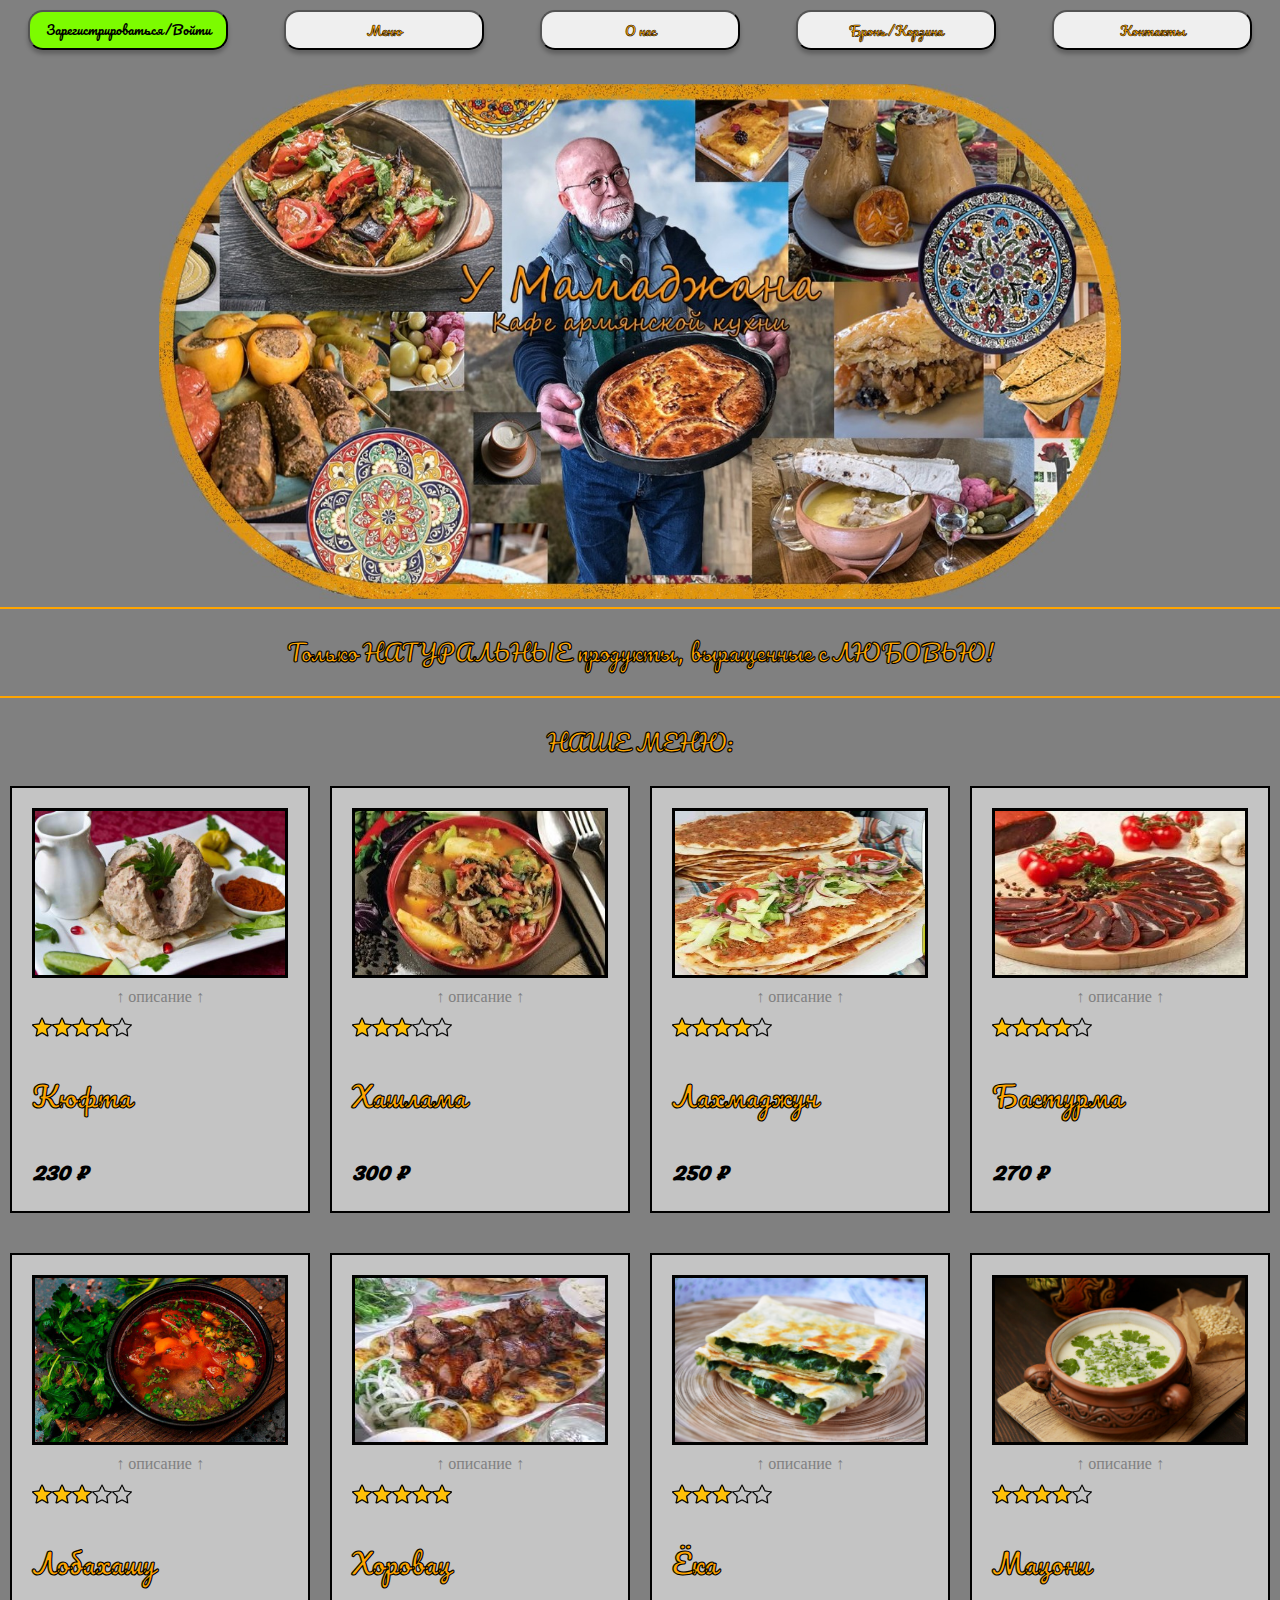
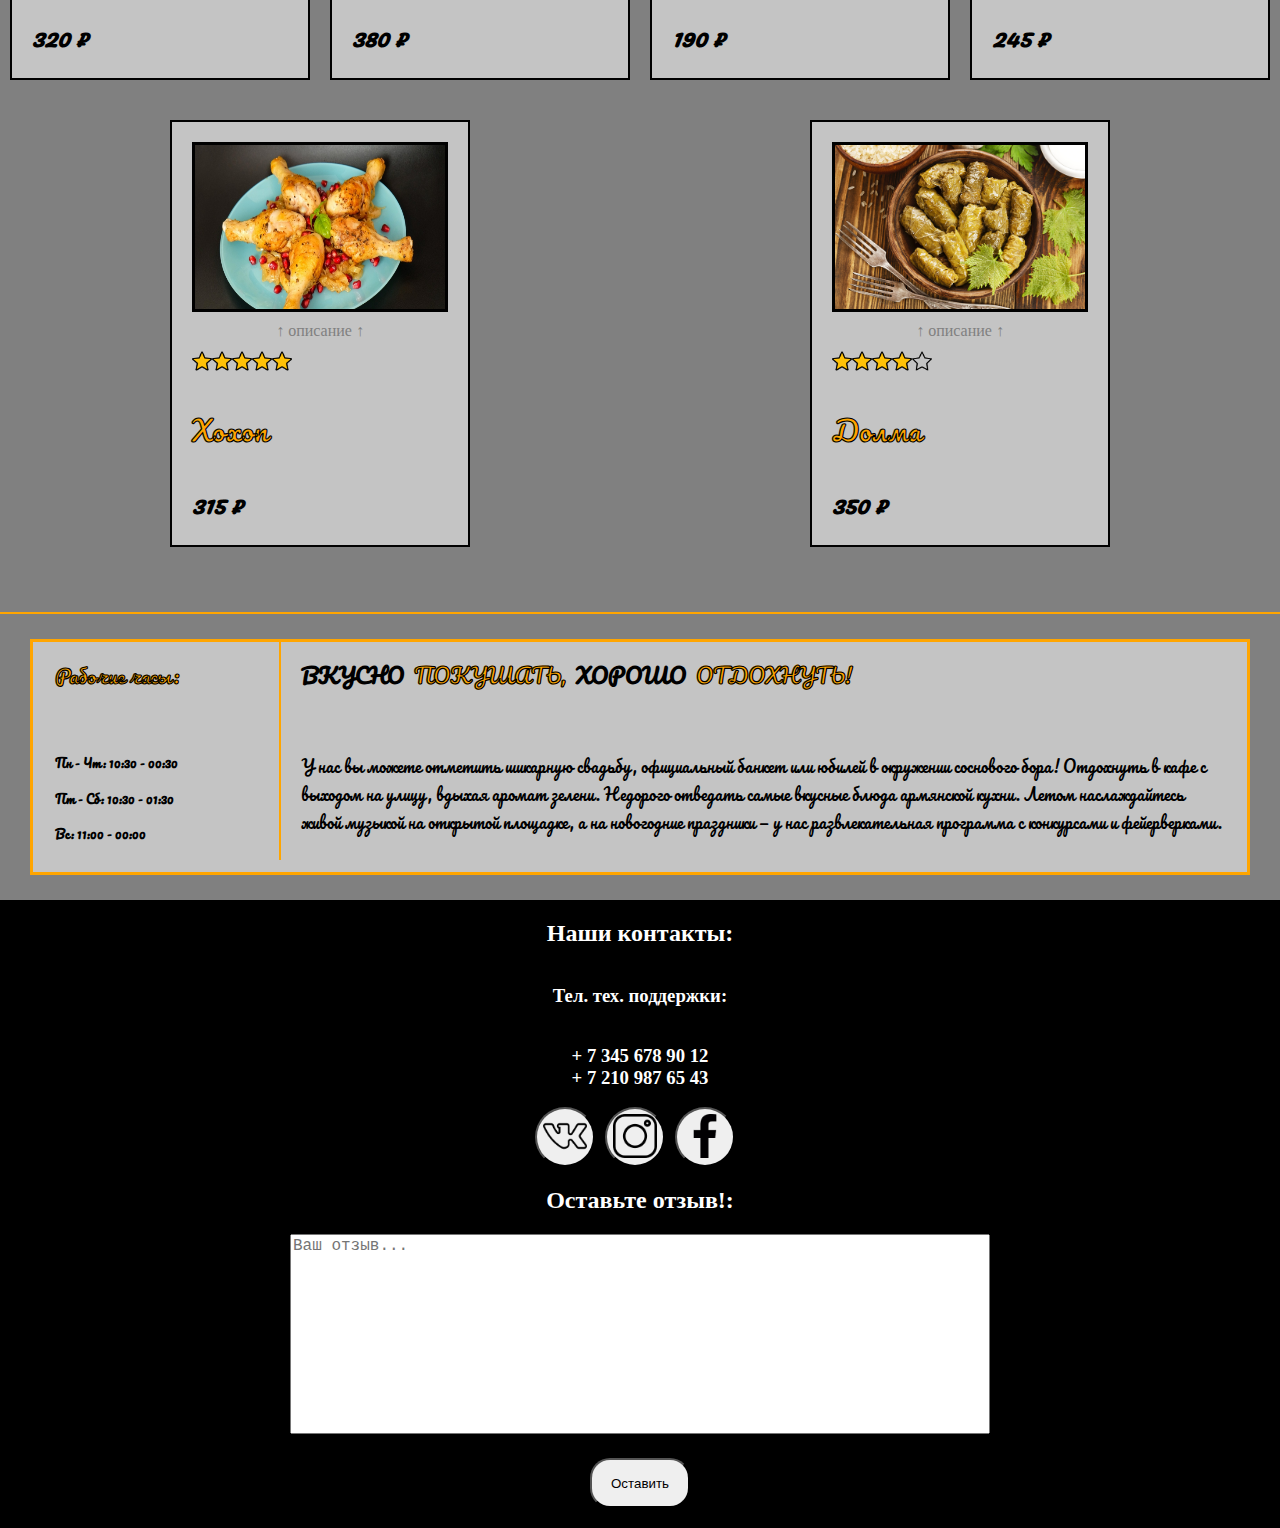
<file: index.html>
<!DOCTYPE html>

<head>
  <meta charset="UTF-8">
  <meta http-equiv="X-UA-Compatible" content="IE=edge">
  <meta name="viewport" content="width=device-width, initial-scale=1.0">
  <link rel="stylesheet" href="styles.css">
  <title>У Мамаджана</title>
</head>

<body>
  <div class="buttons">
    <div class="button1">
      <a href="index2.html" target="" style="text-decoration: none;"><button class="textb1">Зарегистрироваться/Войти</button></a>
    </div>
    <a href="#Menu" style="text-decoration: none;"><div class="button2">
      <button class="textb2">Меню</button>
    </div></a>
    <a href="#About" style="text-decoration: none;"><div class="button3">
      <button class="textb3">О нас</button>
    </div></a>
    <div class="button4">
      <a href="index3.html" target="" style="text-decoration: none;"><button class="textb4">Бронь/Корзина</button></a>
    </div>
    <a href="#" class="open-popup" style="text-decoration: none;"><div class="button5">
      <button class="textb5">Контакты</button>
    </div></a>

    <div class="popup__bg"> 
      <form class="popup">
          <img src="close1.png" class="close-popup">
          <h1>Телефоны:</h1>
          <hr size="4" noshade color="black">
          <h2 class="C">Телефон администрации:<p>+7 987 654 32 11</h3>
            <h2 class="C">Телефон директора:<p>+7 987 777 92 54</h3>
              <h2 class="C">Телефон тех. поддержки:<p>+ 7 345 678 90 12</h3>
                <h2 class="C">Телефон тех. поддержки:<p>+ 7 210 987 65 43</h3>
                  <hr size="4" noshade color="black">
                  <h1>Адреса:</h1>
                  <hr size="4" noshade color="black">
                  <h2 class="C">г.Тольятти ул.Мира 94</h2>
                  <h2 class="C">г.Оренбург ул.Цвиллинга 68</h2>
                  <h2 class="C">г.Москва ул.Тверская 14</h2>
                  <hr size="4" noshade color="black">
      </form>
  </div>


  </div>
  <header class="Fon"></header>
  <hr size="4" noshade color="orange">
  <div class="text">
    <p>Только НАТУРАЛЬНЫЕ продукты, выращенные с ЛЮБОВЬЮ!</p>
  </div>
  <hr size="4" noshade color="orange" id="Menu">
  <div class="text">
    <p>НАШЕ МЕНЮ:</p>
  </div>

  <div class="fsa">
	<div class="fsa__wrapper">
		<div class="border">
			<div class="wrap">
			  <div class="product-wrap">
				<a href=""><img title="Род фрикаделек, сделанных преимущественно из баранины; традиционное блюдо стран Ближнего Востока и Южной Азии. Слово «кюфта» происходит от персидского kūfta, или کوفتن, что означает «измельчать», или «мясные шарики»." src="Кюфта.jpg"></a>
			  </div>
	  
			</div>
			<div class="product-info">
			  <div class="UP">↑ описание ↑</h6></div>
			  <div class="stars"><img src="star.png" alt=""><img src="star.png" alt=""><img src="star.png" alt=""><img
				  src="star.png" alt=""><img src="star0.png" alt=""></div>
			  <h3 class="product-title">Кюфта</h3>
			  <div class="low">
			  <div class="price">230 &#8381;</div>
			  
			  </div>
			</div>
		  </div>
	  
		  <div class="border">
			<div class="wrap">
			  <div class="product-wrap">
				<a href=""><img title="Блюдо тюркских народов. В переводе означает вареное или тушеное мясо. Хашлама готовится следующим образом: мясо, баранина или говядина и овощи длительное время тушат в собственном соку, есть рецепты, где в процессе приготовления подливается вода или пиво." src="Хашлама из говядины.jpg"></a>
			  </div>
	  
			</div>
			<div class="product-info">
			  <div class="UP">↑ описание ↑</h6></div>
			  <div class="stars"><img src="star.png" alt=""><img src="star.png" alt=""><img src="star.png" alt=""><img
				  src="star0.png" alt=""><img src="star0.png" alt=""></div>
			  <h3 class="product-title">Хашлама</h3>
			  <div class="low">
				<div class="price">300 &#8381;</div>
				
				</div>
			</div>
		  </div>
	  
		  <div class="border">
			<div class="wrap">
			  <div class="product-wrap">
				<a href=""><img title="Популярное восточное блюдо. В соответствии с национальными предпочтениями его называют армянской, турецкой или арабской пиццей. Основу блюда составляет тонкая хрустящая хлебная лепёшка, на которую укладываются мясной фарш, помидоры и/или томатный соус, болгарский перец, лук, чеснок, зелень, чёрный перец, орегано. " src="Лахмаджун.jpg"></a>
			  </div>
	  
			</div>
			<div class="product-info">
			  <div class="UP">↑ описание ↑</h6></div>
			  <div class="stars"><img src="star.png" alt=""><img src="star.png" alt=""><img src="star.png" alt=""><img
				  src="star.png" alt=""><img src="star0.png" alt=""></div>
			  <h3 class="product-title">Лахмаджун</h3>
			  <div class="low">
				<div class="price">250 &#8381;</div>
				
				</div>
			</div>
		  </div>
	  
		  <div class="border">
			<div class="wrap">
			  <div class="product-wrap">
				<a href=""><img title="Бастурма – мясное блюдо, закуска из вяленого мяса говядины. Это блюдо родом из стран бывшей Османской империи. Встретить его, как местное традиционное блюдо, можно сегодня в ряде стран – Турции, Армении, Азербайджане" src="Бастурма.jpg"></a>
			  </div>
	  
			</div>
			<div class="product-info">
			  <div class="UP">↑ описание ↑</h6></div>
			  <div class="stars"><img src="star.png" alt=""><img src="star.png" alt=""><img src="star.png" alt=""><img
				  src="star.png" alt=""><img src="star0.png" alt=""></div>
			  <h3 class="product-title">Бастурма</h3>
			  <div class="low">
				<div class="price">270 &#8381;</div>
				
				</div>
			</div>
		  </div>
	  
		  <div class="border">
			<div class="wrap">
			  <div class="product-wrap">
				<a href=""><img title="Знаменитый суп армянской кухни готовится из красной фасоли, грецких орехов и булгура. Для приготовления лобахашу не нужно мяса." src="Лобахашу.jpg"></a>
			  </div>
	  
			</div>
			<div class="product-info">
			  <div class="UP">↑ описание ↑</h6></div>
			  <div class="stars"><img src="star.png" alt=""><img src="star.png" alt=""><img src="star.png" alt=""><img
				  src="star0.png" alt=""><img src="star0.png" alt=""></div>
			  <h3 class="product-title">Лобахашу</h3>
			  <div class="low">
				<div class="price">320 &#8381;</div>
				
				</div>
			</div>
		  </div>
		  <div class="border">
			  <div class="wrap">
				<div class="product-wrap">
				  <a href=""><img title="Хоровац – это чудесное блюдо армянской кухни, которое переводится на русский как «шашлык». Тем не менее, оно готовится не только из мяса, но и из овощей вместе со специями" src="Хоровац.jpg"></a>
				</div>
		
			  </div>
			  <div class="product-info">
				<div class="UP">↑ описание ↑</h6></div>
				<div class="stars"><img src="star.png" alt=""><img src="star.png" alt=""><img src="star.png" alt=""><img
					src="star.png" alt=""><img src="star.png" alt=""></div>
				<h3 class="product-title">Хоровац</h3>
				<div class="low">
				  <div class="price">380 &#8381;</div>
				  </div>
			  </div>
			</div>
		
			<div class="border">
			  <div class="wrap">
				<div class="product-wrap">
				  <a href=""><img title="Ёка — популярное в Армении блюдо из лаваша с яйцом и сыром." src="Ёка.jpg"></a>
				</div>
		
			  </div>
			  <div class="product-info">
				<div class="UP">↑ описание ↑</h6></div>
				<div class="stars"><img src="star.png" alt=""><img src="star.png" alt=""><img src="star.png" alt=""><img
					src="star0.png" alt=""><img src="star0.png" alt=""></div>
				<h3 class="product-title">Ёка</h3>
				<div class="low">
				  <div class="price">190 &#8381;</div>
				  
				  </div>
			  </div>
			</div>
		
			<div class="border">
			  <div class="wrap">
				<div class="product-wrap">
				  <a href=""><img title="Кисломолочный напиток армянского происхождения из ферментированного молока, традиционный элемент армянской и грузинской национальных кухонь." src="Мацони.jpg"></a>
				</div>
		
			  </div>
			  <div class="product-info">
				<div class="UP">↑ описание ↑</h6></div>
				<div class="stars"><img src="star.png" alt=""><img src="star.png" alt=""><img src="star.png" alt=""><img
					src="star.png" alt=""><img src="star0.png" alt=""></div>
				<h3 class="product-title">Мацони</h3>
				<div class="low">
				  <div class="price">245 &#8381;</div>
				  
				  </div>
			  </div>
			</div>
		
			<div class="border">
			  <div class="wrap">
				<div class="product-wrap">
				  <a href=""><img title="Хохоп - простое и быстрое горячее блюдо армянской кухни. Несмотря на свою простоту, выходит потрясающе вкусно: сочные куриные голени в сочетании с огромным количеством карамелизированного лука, легкой кислинкой от граната и нежностью сливочного масла." src="Хохоп.jpg"></a>
				</div>
		
			  </div>
			  <div class="product-info">
				<div class="UP">↑ описание ↑</h6></div>
				<div class="stars"><img src="star.png" alt=""><img src="star.png" alt=""><img src="star.png" alt=""><img
					src="star.png" alt=""><img src="star.png" alt=""></div>
				<h3 class="product-title">Хохоп</h3>
				<div class="low">
				  <div class="price">315 &#8381;</div>
				  
				  </div>
			  </div>
			</div>
		
			<div class="border">
			  <div class="wrap">
				<div class="product-wrap">
				  <a href=""><img title="Блюдо, представляющее собой овощи или листья, начинённые, мясным фаршем с рисом" src="Долма.jpg"></a>
				</div>
		
			  </div>
			  <div class="product-info">
				<div class="UP">↑ описание ↑</h6></div>
				<div class="stars"><img src="star.png" alt=""><img src="star.png" alt=""><img src="star.png" alt=""><img
					src="star.png" alt=""><img src="star0.png" alt=""></div>
				<h3 class="product-title">Долма</h3>
				<div class="low">
				  <div class="price">350 &#8381;</div>
				  
				  </div>
			  </div>
			</div>
	</div>
  </div>
  <hr size="4" noshade color="orange" id="About">
  <div class="vpho">
    <div class="Time">
      <h2>Рабочие часы:</h2>
      <br>
      <h4>Пн - Чт: 10:30 - 00:30</h4>
      <h4>Пт - Сб: 10:30 - 01:30</h4>
      <h4>Вс: 11:00 - 00:00</h4>
    </div>

    <div class="Description">
      <h1><span>ВКУСНО <div class="tc"> ПОКУШАТЬ,</div></span>
		  <span>ХОРОШО <div class="tc"> ОТДОХНУТЬ!</div></span>
      </h1>
      <br>
      <h3>
        У нас вы можете отметить шикарную свадьбу, официальный банкет или юбилей в окружении соснового бора!

        Отдохнуть в кафе с выходом на улицу, вдыхая аромат зелени.
        Недорого отведать самые вкусные блюда армянской кухни.

        Летом наслаждайтесь живой музыкой на открытой площадке, а на новогодние праздники — у нас развлекательная
        программа с конкурсами и фейерверками.</h3>
    </div>

  </div>
  <div class="pp">

  </div>
  <div class="fot">

  </div>
  <div class="footer" id="Contact">
    <div class="Contacts">
      <h2>Наши контакты:</h2>
      <h3>Тел. тех. поддержки:</h3>
      <h3>
        + 7 345 678 90 12
  <br>
        + 7 210 987 65 43
      </h3>
      <div class="Buttons">

        <div class="Button1">
          <button class="imgB1"><img src="vk.png" alt="" style="width: 100%;"></button>
        </div>
        <div class="Button2">
          <button class="imgB2"><img src="inst.png" alt="" style="width: 100%;"></button>
        </div>
        <div class="Button3">
          <button class="imgB3"><img src="f.png" alt="" style="width: 100%;"></button>
        </div>

      </div>
    </div>

    <div class="feedback">
      <h2>Оставьте отзыв!:</h2>
      <div class="dlbb">
        <form class="fbi">
          <textarea rows="1" placeholder="Ваш отзыв..." id="textMessage"></textarea>
        </form>

        <div class="enter">
          <button>Оставить</button>
        </div>
      </div>

    </div>
    <div class="foot">
    </div>
    <script src="script.js"></script>
</body>

</html>
</file>
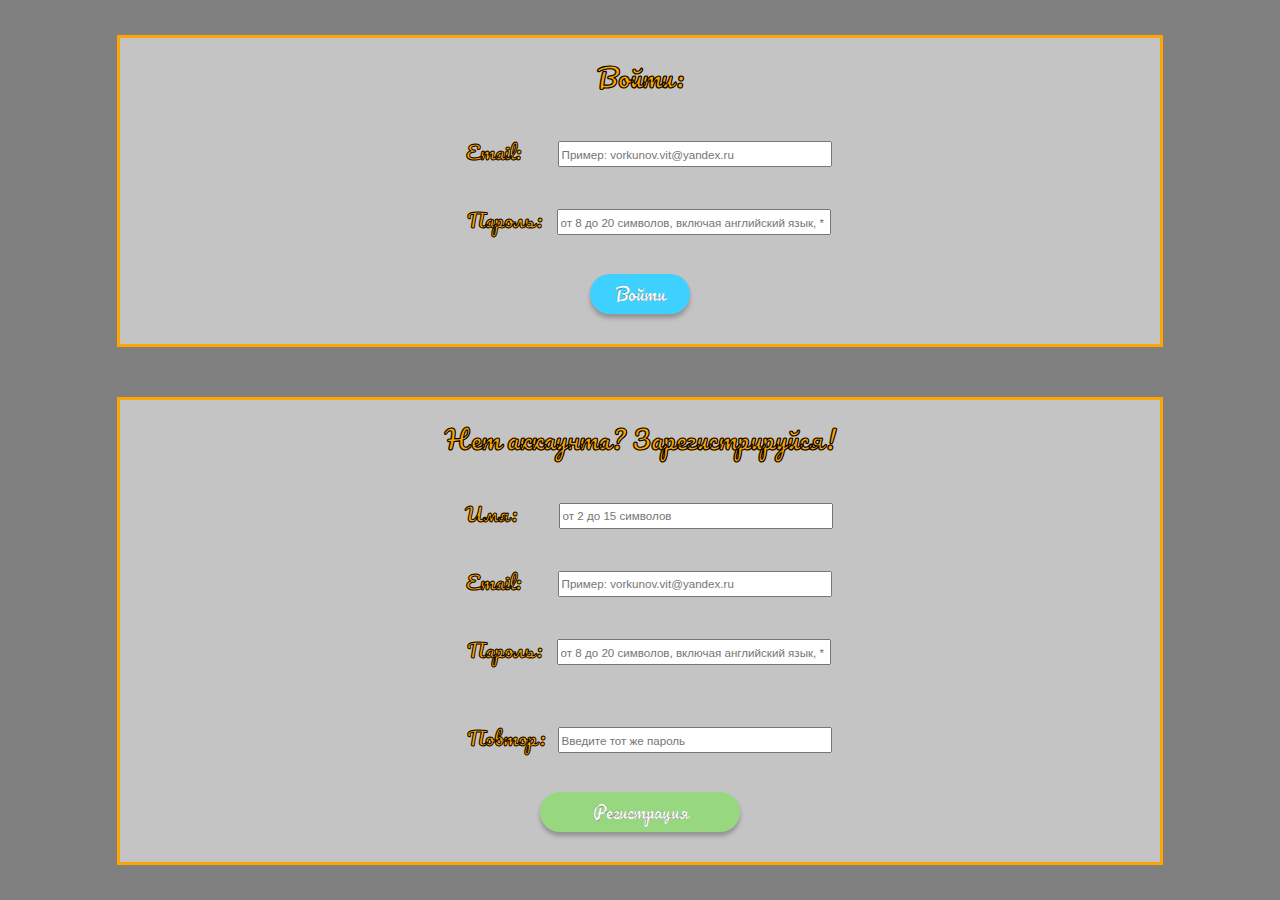
<file: index2.html>
<!DOCTYPE html>
<html lang="en">
<head>
    <meta charset="UTF-8">
    <meta http-equiv="X-UA-Compatible" content="IE=edge">
    <meta name="viewport" content="width=device-width, initial-scale=1.0">
    <link rel="stylesheet" href="styles2.css">
    <title>Зарегистрироваться/Войти</title>
</head>
<body>
	<div class="container flex-js-c">
		<div class="signUp">
			<h1>Войти:</h1>
				<div class="email">
					<h2>Email:</h2>
					<div class="l1">
						<form>
							<input placeholder="Пример: vorkunov.vit@yandex.ru" type="email" id="l1"></input>
						</form>
					</div>
				</div>
				<div class="password">
					<h2>Пароль:</h2>
					<div class="l2">
						<form>
							<input placeholder="от 8 до 20 символов, включая английский язык, * , _ , !" type="password" id="l1"></input>
						</form>
					</div>
				</div>
				<div class="bSU">
					<a href=""><button>Войти</button></a>
				</div>
		</div>
		<div class="login">
			<h1 class="h1">Нет аккаунта? Зарегистрируйся!</h1>
			<div class="name">
				<h2 class="h2">Имя:</h2>
				<div class="l3">
					<form>
						<input placeholder="от 2 до 15 символов" type="text" class="l1" id="l1"></input>
					</form>
				</div>
			</div>
			<div class="email">
				<h2>Email:</h2>
					<div class="l1">
						<form>
							<input placeholder="Пример: vorkunov.vit@yandex.ru" type="email" id="l1"></input>
						</form>
					</div>
			</div>
			<div class="password">
				<h2>Пароль:</h2>
				<div class="l2">
					<form>
						<input placeholder="от 8 до 20 символов, включая английский язык, * , _ , !" type="password" id="l1"></input>
					</form>
				</div>
			</div>
			<div class="repeat">
				<h2 class="h2">Повтор:</h2>
				<div class="l4">
					<form>
						<input placeholder="Введите тот же пароль" type="password" class="l1" id="l1"></input>
					</form>
				</div>
			</div>
			<div class="bL">
				<a href=""><button>Регистрация</button></a>
			</div>
		</div>
	</div>
</body>
</html>
</file>
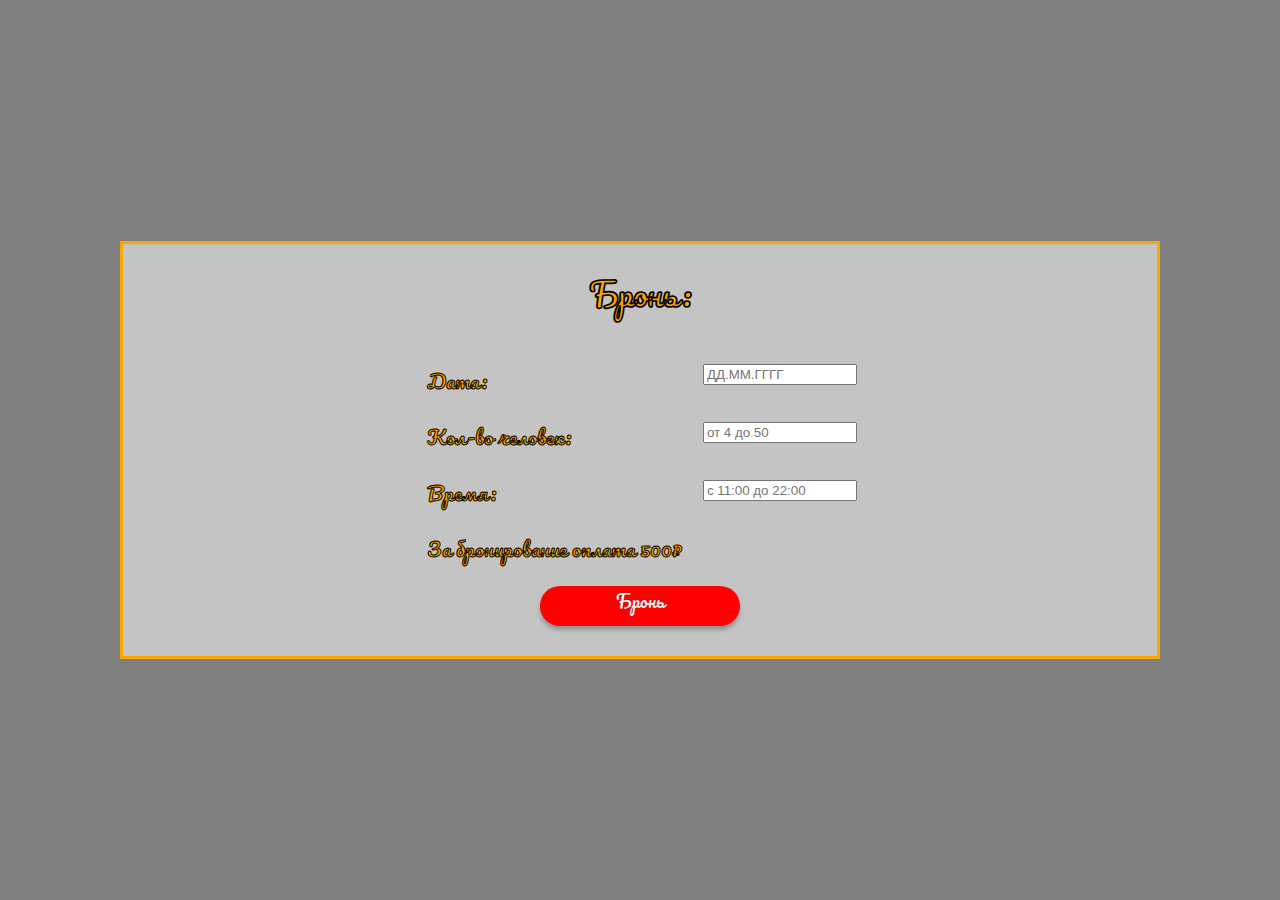
<file: index3.html>
<!DOCTYPE html>
<html lang="en">
<head>
    <meta charset="UTF-8">
    <meta http-equiv="X-UA-Compatible" content="IE=edge">
    <meta name="viewport" content="width=device-width, initial-scale=1.0">
    <link rel="stylesheet" href="styles3.css">
    <title>Бронь/Корзина</title>
</head>
<body>
	<div class="container flex-js-c">
		<div class = "H1">
			<h1>Бронь:</h1>
			<div class="reservation">
					<div class="hs">
						<h2>Дата:</h2> 
						<h2>Кол-во человек:</h2> 
						<h2>Время:</h2> 
						<h2 class="rub">За бронирование оплата 500&#8381;</h2>
					</div>
				<div class="inputs">
					<input placeholder="ДД.ММ.ГГГГ" class="i2" type = "text">
					<input placeholder="от 4 до 50" class="i3" type = "text">
					<input placeholder="c 11:00 до 22:00" class="i4" type = "text">
				</div>
			</div>
			<div class="bL">
				<a href="">Бронь</a>
			</div>
		</div>
	</div>
</body>
</html>
</file>
<file: styles.css>
@font-face {
    font-family: pacifico;
    src: url(fonts/Pacifico-Regular.ttf);
}

body{
    font-family: pacifico;
    font-weight: normal;
    font-style: normal;
    margin: 0;
    background-color: gray;
}

.buttons{
    justify-content: space-around;
    display: flex;
	width: 100%;
}

.buttons>a:hover{
   transform: scale(1.1);
   transition: 0.5s;
}

.button1:hover{
   transform: scale(1.1);
   transition: 0.5s;
}

.button4:hover{
   transform: scale(1.1);
   transition: 0.5s;
}

.border:hover{
   transform: scale(1.1);
   transition: 0.5s;
}

.textb1 , .textb2 , .textb3 , .textb4 , .textb5{
    width: 300px;
    height: 40px;
    display: inline;
    border-radius: 15px;
    margin-top: 10px;
    font-family: pacifico;
    font-size: 19px;
}

.button2 a , .button3 a , .button5 a
{
text-decoration:none;
color: orange;
-webkit-text-stroke: 0.05em black;
}

.textb1{
    background-color: lawngreen;
    font-family: pacifico;
    box-shadow: 0px 4px 4px rgba(0, 0, 0, 0.25);
}

.textb2 , .textb3 , .textb4 , .textb5{
    color: orange;
    -webkit-text-stroke: 0.04em black;
    box-shadow: 0px 4px 4px rgba(0, 0, 0, 0.25);
}

.Fon{
	margin-top: 50px;
    background-image: url(Lisiy.jpg);
    background-repeat: no-repeat;
	background-size: contain;
	background-position: center;
	width: 100%;
    height: 725px;

}

.text{
    text-align: center;
    color: orange;
    -webkit-text-stroke: 0.04em black;
    font-size: 28px;
}

.low{
   display: flex;
   justify-content: space-between;
}

.cart img{
   height: 30px;
   width: 30px;
   background-color: #7cfc00;
   border: 1px solid black;
   margin-top: 8px;
}

.UP{
   font-family: none;
   display: flex;
   justify-content: center;
   margin-bottom: 10px;
   color: grey;
}













* {
    box-sizing: border-box;
 }

 .border {
    width: 300px;
    margin: 0 auto;
    background: #c4c4c4;
    padding: 20px;
    border: 2px solid black;
 }

 .wrap {
    /* height: 100%; */
    position: relative;
 }

 .product-wrap {
    position: relative;
 }
 
 .product-wrap a {
    display: block;
    text-decoration: none;
 }

 .product-wrap img {
    display: block;
    height: 170px;
    width: 100%;
    border: 3px solid black;
 }

 .product-info {
    padding-top: 10px;
 }


 .stars img{
    height: 20px;
    width: 20px;
 }

 .product-title {
    font-weight: normal;
    font-family: "pacifico";
    color: orange;
    -webkit-text-stroke: 0.04em black;
    font-size: 28px;
 }

 .price {
    font-family: "pacifico";
    color: black;
    font-style: italic;
    font-weight: bold;
    font-size: 24px;
 }

 .fsa{
	width: 100%;
	height: 100%;
    margin-bottom: 25px;
	display: flex;
	justify-content: center;
	align-items: center;
 }
 .border{
	 margin-bottom: 40px;
 }
 .fsa__wrapper{
 	max-width: 1799px;
	 display: flex;
	 flex-wrap: wrap;
	 justify-content: space-between;
 }

 .vpho{
    margin: 0 30px;
    margin-top: 25px;
    padding: 0 30px;
    border-left: 3px solid orange;
    border-right: 3px solid orange;
    border-top: 3px solid orange;
    background-color: #c4c4c4;
    display: flex;
    justify-content: space-between;
 }

 .Time h2{
    color: orange;
    -webkit-text-stroke: 0.02em black;
    width: 350px;
    font-size: 30px;
 }

 .Description{
    border-left: 2px solid orange;
    padding-left: 20px;
 }

 .tc{
    color: orange;
    -webkit-text-stroke: 0.02em black;
    padding-left: 10px;
    padding-right: 10px;
 }

 .Description h1{
    display: flex;
    justify-content: left;
 }

 .Description h3{
    font-size: 20px;
    font-weight: 300;
 }

 .q{ 
   position: absolute;
   width: 600px;
   height: 15px;
   background-color: #c4c4c4;
   display: flex;
   justify-content: right; 
}

.pp{
   margin: 0 30px;
   padding: 0 30px;
   border-bottom: 3px solid orange;
   border-left: 3px solid orange;
   border-right: 3px solid orange;
   background-color: #c4c4c4;
   display: flex;
   justify-content: space-between;
   height: 15px;
   margin-bottom: 25px;
}
.footer{
   background-color: black;
   width: 100%;
   height: 300px;
   display: flex;
   justify-content: space-between;
   color: white;
   font-family: Georgia, 'Times New Roman', Times, serif;
}

.Contacts{
   padding: 0 35px;
   border-right: 2px solid white;
}

.foot{
   background-color: black;
}

.imgB1 , .imgB2 , .imgB3 {
   border-radius: 50%;
   height: 80px;
   width: 80px;
   margin-right: 10px;
}

.Buttons{
   display: flex;
   justify-content: space-around;

}
.feedback h2{
   text-align: center;
   width: 1520px;
}

.fbi{
   margin-left: 30px;
}

#textMessage{
   width: 1000px;
   height: 200px;
   font-size: 16px;
   word-break: break-all;
   resize: none;
}

.dlbb{
	width: 100%;
   display: flex;
   justify-content: space-around;
}

.enter{
   margin-top: auto;
}

.enter button{
   border-radius: 20px;
   width: 100px;
   height: 50px;
}

.Button1:hover , .Button2:hover , .Button3:hover {
   transform: scale(1.1);
   transition: 0.5s;
}




.popup__bg {
   position: fixed;
   top: 0;
   left: 0;
   width: 100%;
   height: 100vh;
   background: rgba(0,0,0,0.5);
   opacity: 0;
   pointer-events: none;
   transition: 0.5s all;
}

.popup__bg.active { 
   opacity: 1; 
   pointer-events: all; 
   transition: 0.5s all;
   z-index: 9999;
}

.popup {
   position: absolute;
   top: 50%;
   left: 50%;
   transform: translate(-50%, -50%) scale(0);
   background: #c4c4c4;
   width: 400px;
   padding: 25px;
   transition: 0.5s all;
   z-index: 999;
}

.popup h1{
   color: orange;
   -webkit-text-stroke: black 0.01em;
}

.C{
   font-family: none;
}

.popup.active { 
   transform: translate(-50%, -50%) scale(1);
   transition: 0.5s all;
}

.close-popup {
   position: absolute;
   top: 10px;
   right: 10px;
   cursor: pointer;
}
.Description h1 span{
	display: flex;
}
.scroll{
   overflow-y: hidden;
}
@media(max-width: 1920px){
	.textb2,
	.textb3,
	.textb4,
	.textb5{
		width: calc(50px + (300 - 50) * ((100vw - 320px) / (1920 - 320)));
		font-size: calc(5px + (19 - 5) * ((100vw - 320px) / (1920 - 320)));
	}
	.textb1{
		font-size: calc(3px + (19 - 3) * ((100vw - 320px) / (1920 - 320)));
		width: calc(50px + (300 - 50) * ((100vw - 320px) / (1920 - 320)));
	}
	.text p{
		font-size: calc(16px + (28 - 16) * ((100vw - 320px) / (1920 - 320)));
	}
	.Description h1{
		font-size: calc(5px + (32 - 5) * ((100vw - 320px) / (1920 - 320)));
	}
	.Time{
		width: calc(35px + (350 - 35) * ((100vw - 320px) / (1920 - 320)));
	}
	.Time h2{
		font-size: calc(5px + (30 - 5) * ((100vw - 320px) / (1920 - 320)));
		width: calc(100px + (350 - 100) * ((100vw - 320px) / (1920 - 320)));
	}
	.Description h3{
		font-size: calc(10px + (20 - 10) * ((100vw - 320px) / (1920 - 320)));
	}
	h4{
		font-size: calc(5px + (16 - 5) * ((100vw - 320px) / (1920 - 320)));
	}
	.vpho{
		padding-left: calc(10px + (30 - 10) * ((100vw - 320px) / (1920 - 320)));
		padding-right: calc(10px + (30 - 10) * ((100vw - 320px) / (1920 - 320)));
	}
	.imgB1,
	.imgB2,
	.imgB3{
		width: calc(30px + (80 - 30) * ((100vw - 320px) / (1920 - 320)));
		height: calc(30px + (80 - 30) * ((100vw - 320px) / (1920 - 320)));
	}
	#textMessage{
		width: calc(250px + (1000 - 250) * ((100vw - 320px) / (1920 - 320)));
		margin-bottom: 20px;
	}
	.dlbb button{
		margin-bottom: 20px;
	}
	.Contacts{
		display: flex;
		justify-content: center;
		align-items: center;
		flex-direction: column;
		width: 100%;
		border: none;
	}
	.footer{
		width: 100%;
		height: 100%;
		justify-content: center;
		align-items: center;
		display: flex;
		flex-direction: column;
	}
	.feedback,
	.feedback h2{
		width: 100%;
	}
	.fbi{
		margin: 0;
	}
	.dlbb{
		display: flex;
		justify-content: center;
		align-items: center;
		flex-direction: column;
	}
	.C{
		font-size: calc(16px + (24 - 16) * ((100vw - 320px) / (1920 - 320)));
		margin-top: calc(8px + (17 - 8) * ((100vw - 320px) / (1920 - 320)));
		margin-bottom: calc(8px + (17 - 8) * ((100vw - 320px) / (1920 - 320)));
	}
	.C p{
		margin-top: calc(8px + (16 - 8) * ((100vw - 320px) / (1920 - 320)));
		margin-bottom: calc(8px + (16 - 8) * ((100vw - 320px) / (1920 - 320)));
	}
	.popup h1{
		font-size: calc(20px + (32 - 20) * ((100vw - 320px) / (1920 - 320)));
	}
	.popup{
		width: calc(300px + (400 - 300) * ((100vw - 320px) / (1920 - 320)));
	}
	.close-popup{
		width: calc(30px + (64 - 30) * ((100vw - 320px) / (1920 - 320)));
	}
	.Fon{
		margin-top: calc(10px + (50 - 10) * ((100vw - 320px) / (1920 - 320)));;
		height: calc(200px + (725 - 200) * ((100vw - 320px) / (1920 - 320)));
	}
}
@media (max-width: 479px) {
	.Description h1{
		display: flex;
		justify-content: center;
		align-items: center;
	}
	.Description h1 span{
		display: flex;
		justify-content: center;
		align-items: center;
		flex-direction: column;
	}
	.Description h1{
		font-size: calc(10px + (13 - 10) * ((100vw - 320px) / (479 - 320)));
	}
}
</file>
<file: styles2.css>
@font-face {
    font-family: pacifico;
    src: url(fonts/Pacifico-Regular.ttf);
}

body{
    font-family: pacifico;
    font-weight: normal;
    font-style: normal;
    margin: 0;
    background-color: gray;
	width: 100%;
	height: 100%;
}
.container{
	max-width: 1040px;
	margin: auto;
	padding: 0 20px;
}
.flex-js-c{
	height: 100vh;
	display: flex;
	justify-content: center;
	align-items: center;
	flex-direction: column;
}
.signUp{
    background-color: #c4c4c4;
    border: 3px solid orange;
}

.signUp h1{
    -webkit-text-stroke: 0.01em black;
    color: orange;
    text-align: center;
}

h2{
    -webkit-text-stroke: 0.01em black;
    color: orange;
}

.email , .password , .name , .repeat{
    display: flex;
    justify-content: center;
    align-items: center;
}

.password{
    margin-left: 18px;
}

.email{
    margin-left: 18px;
}

#l1{
    margin-top: 5px;
    word-break: break-all;
    resize: none;
    height: 20px;
    width: 350px;
}

.l1{
    margin-left: 37px;
}

.l2{
    margin-left: 15px;
}

.bSU , .bL{
    margin:0 auto 30px;
    display: flex;
    justify-content: center;
}

.bSU button{
    border-radius: 20px;
    width: 100px;
    height: 40px;
    background-color: #3ED1FF;
    border-color: none;
    color: white;
    -webkit-text-stroke: 0.01em black;
    font-family: pacifico;
    font-size: 17px;
    border-style: none;
    box-shadow: 0px 4px 4px rgba(0, 0, 0, 0.25);
}

.h1{
    justify-content: center;
    display: flex;
    color: orange;
    -webkit-text-stroke: 0.01em black;
}

.login{
    background-color: #c4c4c4;
    border: 3px solid orange;
}

.name{
    margin-left: 18px;
}

.l3{
    margin-left: 5px;
}

.repeat{
    margin-left: 19px;
}

.l4{
    margin-left: -24px;
}

.bL button{
    width: 200px;
    height: 40px;
    background-color: #97D780;
    box-shadow: 0px 4px 4px rgba(0, 0, 0, 0.25);
    border-radius: 20px;
    border-color: none;
    color: white;
    -webkit-text-stroke: 0.01em black;
    font-family: pacifico;
    font-size: 17px;
    border-style: none;
}

a:hover{
    transform: scale(1.1);
    transition: 0.5s;
}
.signUp,
.login{
	width: 100%;
	margin: 0;
}
.signUp{
	margin-bottom: 50px;
}
@media(max-width: 1920px){
	.password,
	.repeat{
		margin-bottom: 20px;
	}
	h1{
		font-size: calc(16px + (32 - 16) * ((100vw - 320px) / (1920 - 320)));
	}
	h2{
		font-size: calc(14px + (24 - 14) * ((100vw - 320px) / (1920 - 320)));
	}
	#l1{
		width: calc(130px + (358 - 130) * ((100vw - 320px) / (1920 - 320)));
	}
	::placeholder{
		font-size: calc(8px + (14 - 8) * ((100vw - 320px) / (1920 - 320)));
	}
}
</file>
<file: styles3.css>
@font-face {
    font-family: pacifico;
    src: url(fonts/Pacifico-Regular.ttf);
}

body{
    font-family: pacifico;
    font-weight: normal;
    font-style: normal;
    margin: 0;
    background-color: gray;
	height: 100%;
}
.H1 h1{
    -webkit-text-stroke: 0.02em black;
    color: orange;
    text-align: center;
}
.container{
	max-width: 1040px;
	margin: auto;
	padding: 0 20px;
}
.flex-js-c{
	height: 100vh;
	display: flex;
	justify-content: center;
	align-items: center;
}
.H1{
	width: 100%;
    background-color: #c4c4c4;
    border: 3px solid orange;
}

h2{
    -webkit-text-stroke: 0.01em black;
    color: orange;
}

#input{
    margin-top: 5px;
    word-break: break-all;
    resize: none;
    height: 20px;
    width: 350px;
}

.reservation{
	padding: 20px;
    display: flex;
    align-items: center;
    justify-content: center;
}


.inputs{
    width: 350px;
    height: 200px;
    display: flex;
    flex-direction: column;
    margin-left: 25px;
}

.i3{
    margin-top: 41px;
}

.i4{
    margin-top: 41px;
}

.bL a{
    width: 200px;
    height: 40px;
    background-color: #ff0000;
    box-shadow: 0px 4px 4px rgba(0, 0, 0, 0.25);
    border-radius: 20px;
    border-color: none;
    color: white;
    -webkit-text-stroke: 0.01em black;
    font-family: pacifico;
    font-size: 17px;
    border-style: none;
    margin:0 auto 30px;
    display: flex;
    justify-content: center;
}

.bL a{
    text-decoration: none;
}

a:hover{
    transform: scale(1.1);
    transition: 0.5s;
}
@media(max-width: 1920px){
	.hs h2{
		font-size: calc(15px + (24 - 15) * ((100vw - 320px) / (1920 - 320)));
	}
	.i2, 
	.i3, 
	.i4,
	.inputs{
		width: calc(100px + (177 - 100) * ((100vw - 320px) / (1920 - 320)));
	}
	.i3, 
	.i4{
		margin-top: calc(30px + (41 - 30) * ((100vw - 320px) / (1920 - 320)));;
	}
	.inputs{
		display: flex;
		justify-content: flex-start;
		align-items: center;
		flex-direction: column;
	}
	h2{
		margin-top: 0;
		margin-bottom: 20px;
	}
	h2:last-child{
		margin-bottom: 0;
	}
	.hs{
		display: flex;
		flex-direction: column;
		justify-content: space-between;
		align-items: flex-start;
	}
}
</file>
